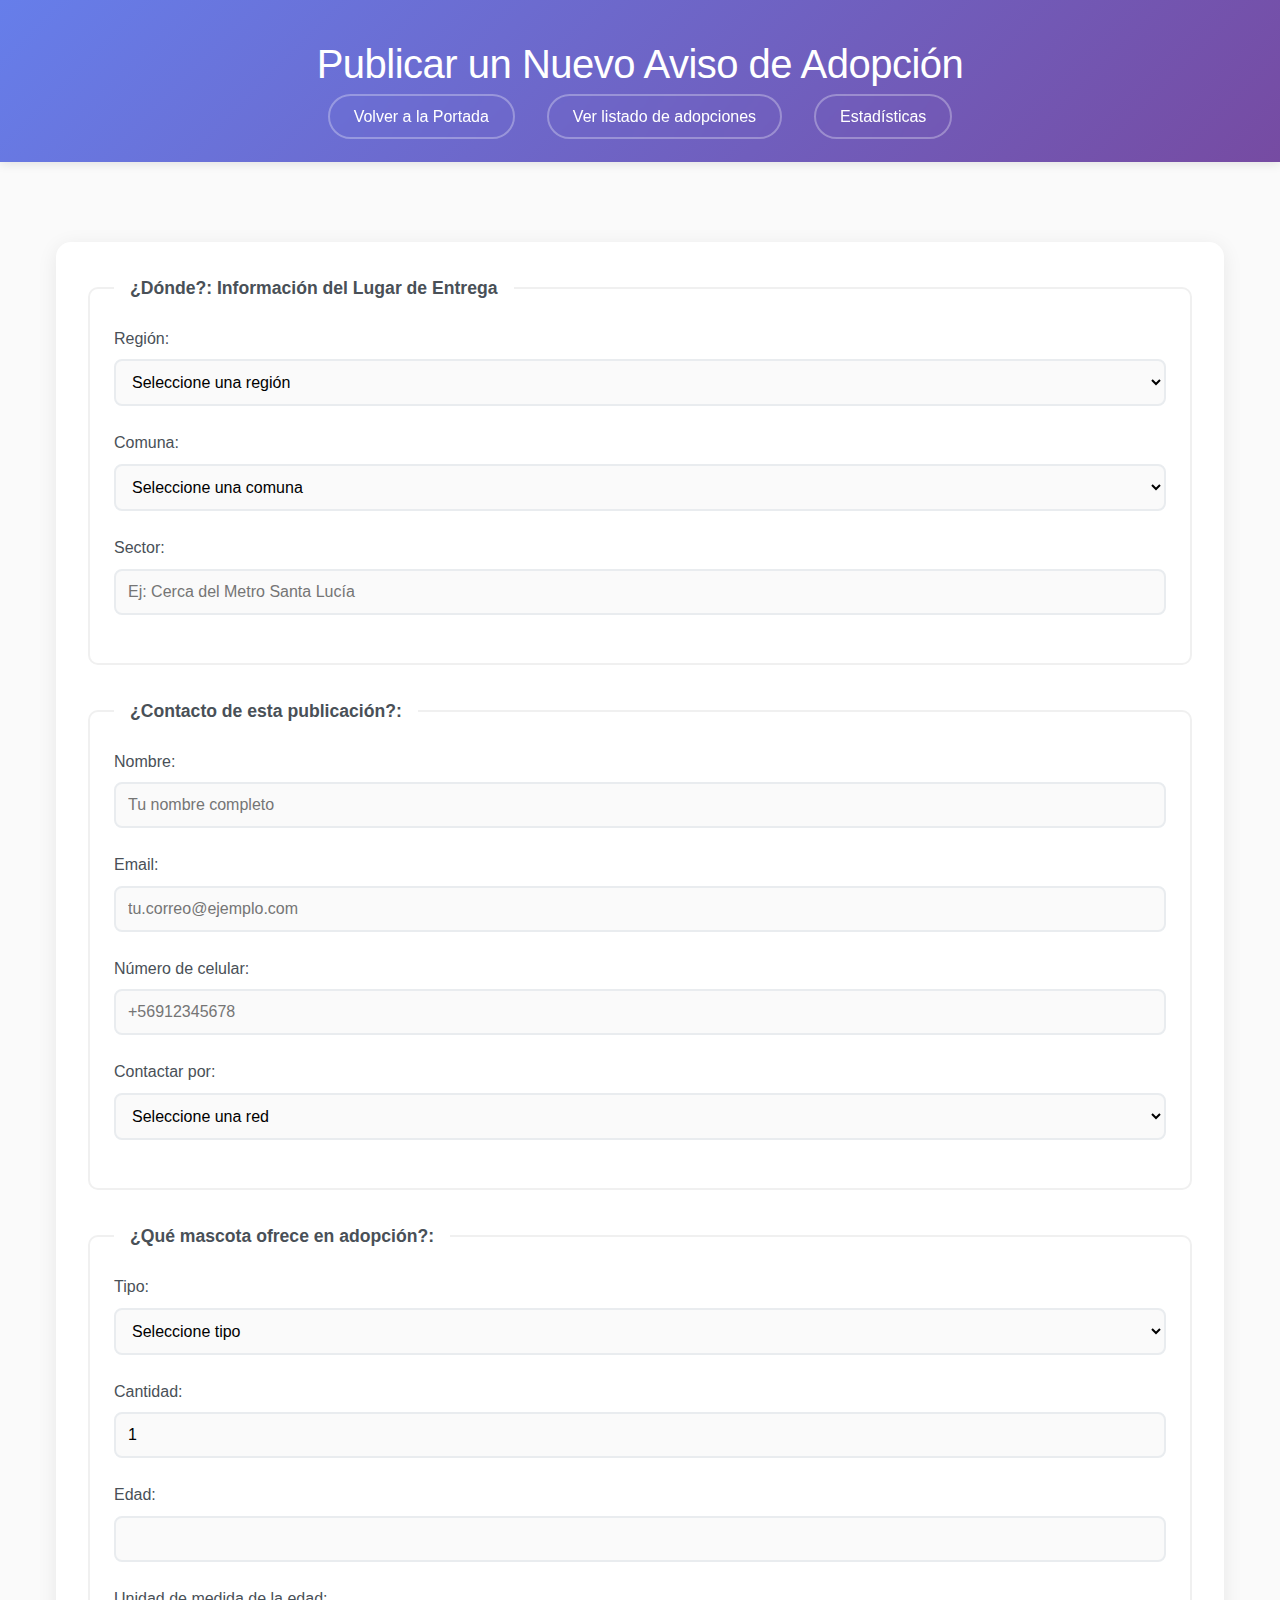
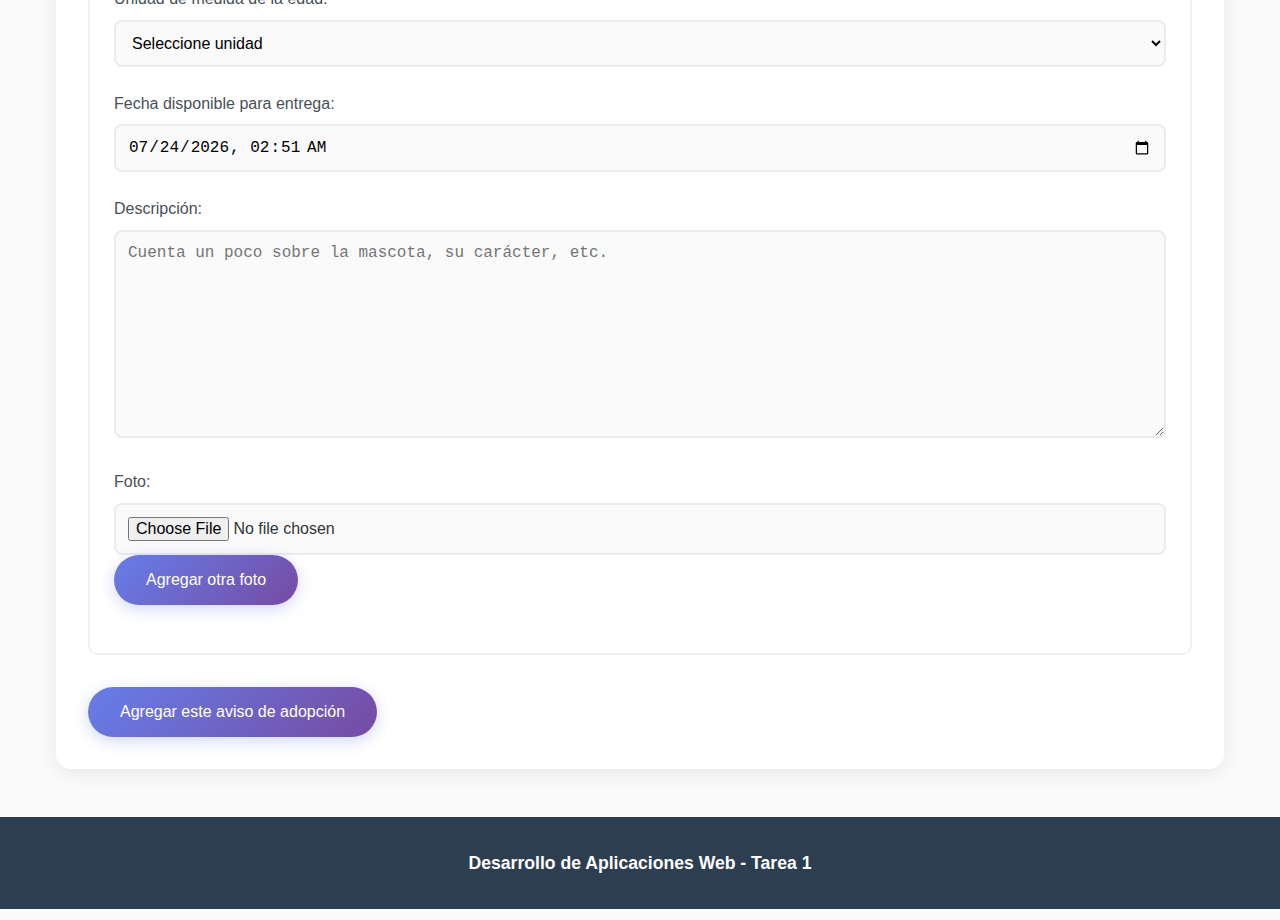
<file: agregar-aviso.html>
<!DOCTYPE html>
<html lang="es">
<head>
    <meta charset="UTF-8">
    <meta name="viewport" content="width=device-width, initial-scale=1.0">
    <title>Agregar Aviso de Adopción</title>
    <link rel="stylesheet" href="css/style.css">
</head>
<body>

    <header>
        <h1>Publicar un Nuevo Aviso de Adopción</h1>
        <nav>
            <ul>
                <li><a href="index.html">Volver a la Portada</a></li>
                <li><a href="listado-avisos.html">Ver listado de adopciones</a></li>
                <li><a href="estadisticas.html">Estadísticas</a></li>
            </ul>
        </nav>
    </header>

    <main>
        <form id="adoption-form" novalidate>

            <fieldset>
                <legend>¿Dónde?: Información del Lugar de Entrega</legend>

                <div class="form-group">
                    <label for="region">Región:</label>
                    <select id="region" name="region">
                        <option value="">Seleccione una región</option>
                    </select>
                </div>

                <div class="form-group">
                    <label for="comuna">Comuna:</label>
                    <select id="comuna" name="comuna">
                        <option value="">Seleccione una comuna</option>
                    </select>
                </div>

                <div class="form-group">
                    <label for="sector">Sector:</label>
                    <input type="text" id="sector" name="sector" maxlength="100" placeholder="Ej: Cerca del Metro Santa Lucía">
                </div>
            </fieldset>

            <fieldset>
                <legend>¿Contacto de esta publicación?:</legend>

                <div class="form-group">
                    <label for="nombre">Nombre:</label>
                    <input type="text" id="nombre" name="nombre" minlength="3" maxlength="200" placeholder="Tu nombre completo">
                </div>

                <div class="form-group">
                    <label for="email">Email:</label>
                    <input type="email" id="email" name="email" maxlength="100" placeholder="tu.correo@ejemplo.com">
                </div>

                <div class="form-group">
                    <label for="celular">Número de celular:</label>
                    <input type="tel" id="celular" name="celular" placeholder="+56912345678">
                </div>
                
                <div class="form-group">
                    <label for="red-social">Contactar por:</label>
                    <select id="red-social" name="red-social">
                        <option value="">Seleccione una red</option>
                        <option value="whatsapp">Whatsapp</option>
                        <option value="telegram">Telegram</option>
                        <option value="x">X (Twitter)</option>
                        <option value="instagram">Instagram</option>
                        <option value="tiktok">TikTok</option>
                        <option value="otra">Otra</option>
                    </select>
                </div>

                <div class="form-group" id="contact-url-group" style="display: none;">
                    <label for="contact-url">ID o URL de contacto:</label>
                    <input type="text" id="contact-url" name="contact-url" minlength="4" maxlength="50" placeholder="Ej: @usuario o URL completa">
                </div>
            </fieldset>

            <fieldset>
                <legend>¿Qué mascota ofrece en adopción?:</legend>

                <div class="form-group">
                    <label for="tipo-mascota">Tipo:</label>
                    <select id="tipo-mascota" name="tipo-mascota">
                        <option value="">Seleccione tipo</option>
                        <option value="gato">Gato</option>
                        <option value="perro">Perro</option>
                    </select>
                </div>

                <div class="form-group">
                    <label for="cantidad">Cantidad:</label>
                    <input type="number" id="cantidad" name="cantidad" min="1" value="1">
                </div>
                
                <div class="form-group">
                    <label for="edad">Edad:</label>
                    <input type="number" id="edad" name="edad" min="1">
                </div>

                <div class="form-group">
                    <label for="unidad-edad">Unidad de medida de la edad:</label>
                    <select id="unidad-edad" name="unidad-edad">
                        <option value="">Seleccione unidad</option>
                        <option value="meses">Meses</option>
                        <option value="anios">Años</option>
                    </select>
                </div>

                <div class="form-group">
                    <label for="fecha-entrega">Fecha disponible para entrega:</label>
                    <input type="datetime-local" id="fecha-entrega" name="fecha-entrega">
                </div>

                <div class="form-group">
                    <label for="descripcion">Descripción:</label>
                    <textarea id="descripcion" name="descripcion" cols="50" rows="10" placeholder="Cuenta un poco sobre la mascota, su carácter, etc."></textarea>
                </div>

                <div class="form-group">
                    <label for="foto">Foto:</label>
                    <div id="photo-inputs-container">
                        <input type="file" name="fotos[]" accept="image/*">
                    </div>
                    <button type="button" id="add-photo-btn">Agregar otra foto</button>
                </div>
            </fieldset>
            
            <button type="submit" id="submit-btn">Agregar este aviso de adopción</button>

        </form>
    </main>

    <footer>
        <p>Desarrollo de Aplicaciones Web - Tarea 1</p>
    </footer>

    <script src="js/main.js"></script>
    </body>
</html>
</file>
<file: css/style.css>
/* ============================================
   RESET Y CONFIGURACIÓN GLOBAL MINIMALISTA
   ============================================ */

* {
    margin: 0;
    padding: 0;
    box-sizing: border-box;
}

body {
    font-family: 'Segoe UI', Tahoma, Geneva, Verdana, sans-serif;
    line-height: 1.6;
    color: #333;
    background-color: #fafafa;
    min-height: 100vh;
    display: flex;
    flex-direction: column;
}

/* ============================================
   LAYOUT PRINCIPAL
   ============================================ */

header {
    background: linear-gradient(135deg, #667eea 0%, #764ba2 100%);
    color: white;
    padding: 2rem 1rem;
    text-align: center;
    box-shadow: 0 2px 10px rgba(0,0,0,0.1);
}

header h1 {
    font-size: 2.5rem;
    font-weight: 300;
    margin-bottom: 0.5rem;
    letter-spacing: -0.5px;
}

header p {
    font-size: 1.1rem;
    opacity: 0.9;
    margin-bottom: 1.5rem;
}

/* ============================================
   NAVEGACIÓN MINIMALISTA
   ============================================ */

nav ul {
    list-style: none;
    display: flex;
    justify-content: center;
    gap: 2rem;
    flex-wrap: wrap;
}

nav a {
    color: white;
    text-decoration: none;
    padding: 0.75rem 1.5rem;
    border: 2px solid rgba(255,255,255,0.3);
    border-radius: 25px;
    transition: all 0.3s ease;
    font-weight: 500;
    backdrop-filter: blur(10px);
}

nav a:hover {
    background-color: rgba(255,255,255,0.2);
    border-color: white;
    transform: translateY(-2px);
}

/* ============================================
   CONTENIDO PRINCIPAL
   ============================================ */

main {
    flex: 1;
    max-width: 1200px;
    margin: 0 auto;
    padding: 3rem 1rem;
    width: 100%;
}

h2 {
    font-size: 2rem;
    font-weight: 300;
    color: #2c3e50;
    margin-bottom: 1rem;
    text-align: center;
}

h3 {
    font-size: 1.5rem;
    font-weight: 400;
    color: #34495e;
    margin-bottom: 1rem;
}

p {
    color: #666;
    margin-bottom: 1.5rem;
    text-align: center;
    font-size: 1.1rem;
}

/* ============================================
   TABLAS MINIMALISTAS
   ============================================ */

table {
    width: 100%;
    border-collapse: separate;
    border-spacing: 0;
    margin-top: 2rem;
    background: white;
    border-radius: 10px;
    overflow: hidden;
    box-shadow: 0 4px 20px rgba(0,0,0,0.08);
}

th, td {
    padding: 1rem;
    text-align: left;
    border-bottom: 1px solid #f0f0f0;
}

th {
    background: linear-gradient(135deg, #f8f9fa 0%, #e9ecef 100%);
    font-weight: 600;
    color: #495057;
    font-size: 0.9rem;
    text-transform: uppercase;
    letter-spacing: 0.5px;
}

tbody tr {
    transition: all 0.3s ease;
}

tbody tr:hover {
    background-color: #f8f9ff;
    cursor: pointer;
    transform: translateY(-1px);
    box-shadow: 0 2px 8px rgba(0,0,0,0.1);
}

tbody tr:last-child td {
    border-bottom: none;
}

/* Imágenes en tablas */
table img {
    border-radius: 8px;
    object-fit: cover;
    box-shadow: 0 2px 8px rgba(0,0,0,0.1);
    transition: transform 0.3s ease;
}

table img:hover {
    transform: scale(1.05);
}

/* ============================================
   FORMULARIOS MINIMALISTAS
   ============================================ */

form {
    background: white;
    padding: 2rem;
    border-radius: 15px;
    box-shadow: 0 4px 20px rgba(0,0,0,0.08);
    margin-top: 2rem;
}

fieldset {
    border: 2px solid #f0f0f0;
    border-radius: 10px;
    padding: 1.5rem;
    margin-bottom: 2rem;
    transition: border-color 0.3s ease;
}

fieldset:hover {
    border-color: #667eea;
}

legend {
    font-weight: 600;
    color: #495057;
    padding: 0 1rem;
    font-size: 1.1rem;
}

.form-group {
    margin-bottom: 1.5rem;
}

label {
    display: block;
    margin-bottom: 0.5rem;
    font-weight: 500;
    color: #495057;
}

input, select, textarea {
    width: 100%;
    padding: 0.75rem;
    border: 2px solid #e9ecef;
    border-radius: 8px;
    font-size: 1rem;
    transition: all 0.3s ease;
    background-color: #fafafa;
}

input:focus, select:focus, textarea:focus {
    outline: none;
    border-color: #667eea;
    background-color: white;
    box-shadow: 0 0 0 3px rgba(102, 126, 234, 0.1);
}

button {
    background: linear-gradient(135deg, #667eea 0%, #764ba2 100%);
    color: white;
    border: none;
    padding: 1rem 2rem;
    border-radius: 25px;
    font-size: 1rem;
    font-weight: 500;
    cursor: pointer;
    transition: all 0.3s ease;
    box-shadow: 0 4px 15px rgba(102, 126, 234, 0.3);
}

button:hover {
    transform: translateY(-2px);
    box-shadow: 0 6px 20px rgba(102, 126, 234, 0.4);
}

/* ============================================
   SECCIONES DE ESTADÍSTICAS
   ============================================ */

.grafico-container {
    background: white;
    padding: 2rem;
    border-radius: 15px;
    margin-bottom: 2rem;
    box-shadow: 0 4px 20px rgba(0,0,0,0.08);
    text-align: center;
}

.grafico-container img {
    max-width: 100%;
    height: auto;
    border-radius: 10px;
    box-shadow: 0 4px 15px rgba(0,0,0,0.1);
}

hr {
    border: none;
    height: 2px;
    background: linear-gradient(90deg, transparent, #667eea, transparent);
    margin: 3rem 0;
}

/* ============================================
   FOOTER MINIMALISTA
   ============================================ */

footer {
    background-color: #2c3e50;
    color: white;
    text-align: center;
    padding: 2rem 1rem;
    margin-top: auto;
}

footer p {
    margin-bottom: 0.5rem;
    color: #bdc3c7;
}

footer p:last-child {
    margin-bottom: 0;
    font-weight: 600;
    color: white;
}

/* ============================================
   ESTILOS ESPECÍFICOS POR PÁGINA
   ============================================ */

/* Mejoras para tabla de avisos específica */
#tabla-avisos {
    margin-top: 2rem;
}

#tabla-avisos tbody tr:hover {
    background-color: #f8f9ff;
    cursor: pointer;
    transform: translateY(-1px);
    box-shadow: 0 2px 8px rgba(0,0,0,0.1);
}

/* Estilos para campos de error en formularios */
.error {
    border-color: #e74c3c !important;
    background-color: #fdf2f2 !important;
}

.error-message {
    color: #e74c3c;
    font-size: 0.9rem;
    margin-top: 0.5rem;
    display: block;
}

/* Estilos para elementos de éxito */
.success {
    border-color: #27ae60 !important;
    background-color: #f2fdf3 !important;
}

.success-message {
    color: #27ae60;
    font-size: 0.9rem;
    margin-top: 0.5rem;
    display: block;
}

/* Animaciones sutiles */
.fade-in {
    animation: fadeIn 0.5s ease-in-out;
}

@keyframes fadeIn {
    from {
        opacity: 0;
        transform: translateY(20px);
    }
    to {
        opacity: 1;
        transform: translateY(0);
    }
}

/* Estilos para loading states */
.loading {
    opacity: 0.6;
    pointer-events: none;
}

.loading::after {
    content: '';
    position: absolute;
    top: 50%;
    left: 50%;
    width: 20px;
    height: 20px;
    margin: -10px 0 0 -10px;
    border: 2px solid #667eea;
    border-radius: 50%;
    border-top-color: transparent;
    animation: spin 1s linear infinite;
}

@keyframes spin {
    to {
        transform: rotate(360deg);
    }
}

/* Mejoras para elementos interactivos */
.btn-secondary {
    background: linear-gradient(135deg, #95a5a6 0%, #7f8c8d 100%);
    color: white;
    border: none;
    padding: 0.75rem 1.5rem;
    border-radius: 20px;
    font-size: 0.9rem;
    font-weight: 500;
    cursor: pointer;
    transition: all 0.3s ease;
    margin-left: 1rem;
}

.btn-secondary:hover {
    transform: translateY(-2px);
    box-shadow: 0 4px 15px rgba(149, 165, 166, 0.4);
}

/* Estilos para badges o etiquetas */
.badge {
    display: inline-block;
    padding: 0.25rem 0.75rem;
    font-size: 0.8rem;
    font-weight: 500;
    background: linear-gradient(135deg, #667eea 0%, #764ba2 100%);
    color: white;
    border-radius: 15px;
    margin: 0.25rem;
}

/* Utilidades */
.text-center {
    text-align: center;
}

.mt-2 {
    margin-top: 2rem;
}

.mb-2 {
    margin-bottom: 2rem;
}

.hidden {
    display: none;
}

.visible {
    display: block;
}

/* ============================================
   MODALES MINIMALISTAS
   ============================================ */

/* Contenedor del modal (fondo oscuro) */
.modal {
    display: none;
    position: fixed;
    z-index: 1000;
    left: 0;
    top: 0;
    width: 100%;
    height: 100%;
    overflow: auto;
    background-color: rgba(0, 0, 0, 0.8);
    backdrop-filter: blur(5px);
}

/* Contenido de la caja del modal de detalle */
.modal-contenido {
    background-color: white;
    margin: 3% auto;
    padding: 2rem;
    border: none;
    width: 90%;
    max-width: 800px;
    border-radius: 20px;
    box-shadow: 0 20px 60px rgba(0,0,0,0.3);
    position: relative;
    animation: modalFadeIn 0.3s ease;
}

@keyframes modalFadeIn {
    from {
        opacity: 0;
        transform: translateY(-50px) scale(0.9);
    }
    to {
        opacity: 1;
        transform: translateY(0) scale(1);
    }
}

/* Botón para cerrar (la 'X') */
.cerrar-modal {
    color: #95a5a6;
    position: absolute;
    top: 1rem;
    right: 1.5rem;
    font-size: 2rem;
    font-weight: 300;
    cursor: pointer;
    transition: all 0.3s ease;
    width: 40px;
    height: 40px;
    display: flex;
    align-items: center;
    justify-content: center;
    border-radius: 50%;
}

.cerrar-modal:hover {
    color: #e74c3c;
    background-color: #f8f9fa;
}

/* Estilos para la galería de fotos en el detalle */
.galeria-fotos {
    display: grid;
    grid-template-columns: repeat(auto-fit, minmax(300px, 1fr));
    gap: 1rem;
    margin-top: 2rem;
}

.galeria-fotos img {
    width: 100%;
    height: 240px;
    object-fit: cover;
    cursor: pointer;
    border-radius: 15px;
    transition: all 0.3s ease;
    box-shadow: 0 4px 15px rgba(0,0,0,0.1);
}

.galeria-fotos img:hover {
    transform: translateY(-5px);
    box-shadow: 0 8px 25px rgba(102, 126, 234, 0.3);
}

/* Estilos para la foto grande en su propio modal */
.modal-foto-grande {
    display: block;
    margin: auto;
    max-width: 90%;
    max-height: 90%;
    margin-top: 2%;
    border-radius: 15px;
    box-shadow: 0 20px 60px rgba(0,0,0,0.4);
}

/* ============================================
   RESPONSIVE DESIGN
   ============================================ */

@media (max-width: 768px) {
    header h1 {
        font-size: 2rem;
    }
    
    nav ul {
        flex-direction: column;
        gap: 1rem;
    }
    
    nav a {
        display: block;
        text-align: center;
    }
    
    main {
        padding: 2rem 1rem;
    }
    
    table {
        font-size: 0.9rem;
    }
    
    th, td {
        padding: 0.75rem 0.5rem;
    }
    
    .modal-contenido {
        width: 95%;
        margin: 5% auto;
        padding: 1.5rem;
    }
    
    .grafico-container {
        padding: 1.5rem;
    }
}

@media (max-width: 480px) {
    header {
        padding: 1.5rem 1rem;
    }
    
    header h1 {
        font-size: 1.75rem;
    }
    
    main {
        padding: 1.5rem 0.5rem;
    }
    
    th, td {
        padding: 0.5rem 0.25rem;
        font-size: 0.8rem;
    }
    
    button {
        width: 100%;
        margin-top: 1rem;
    }
}
</file>
